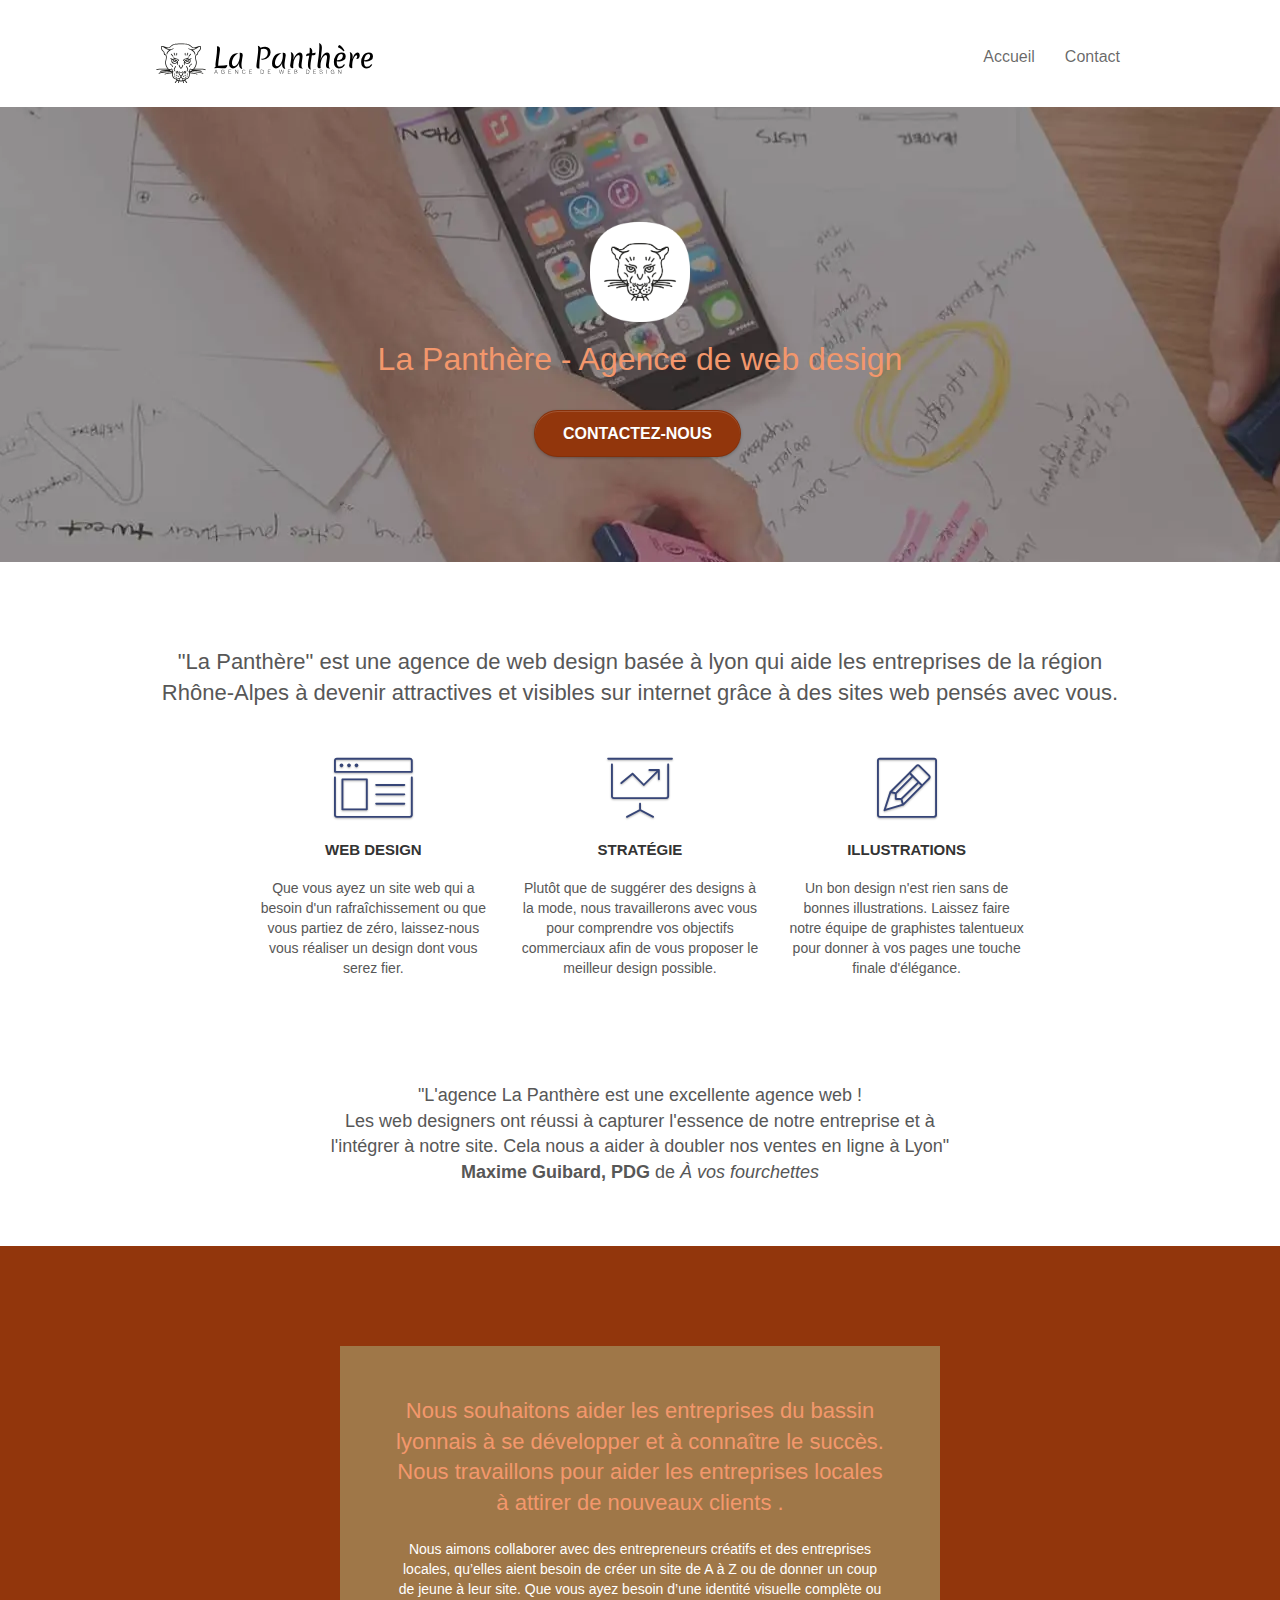
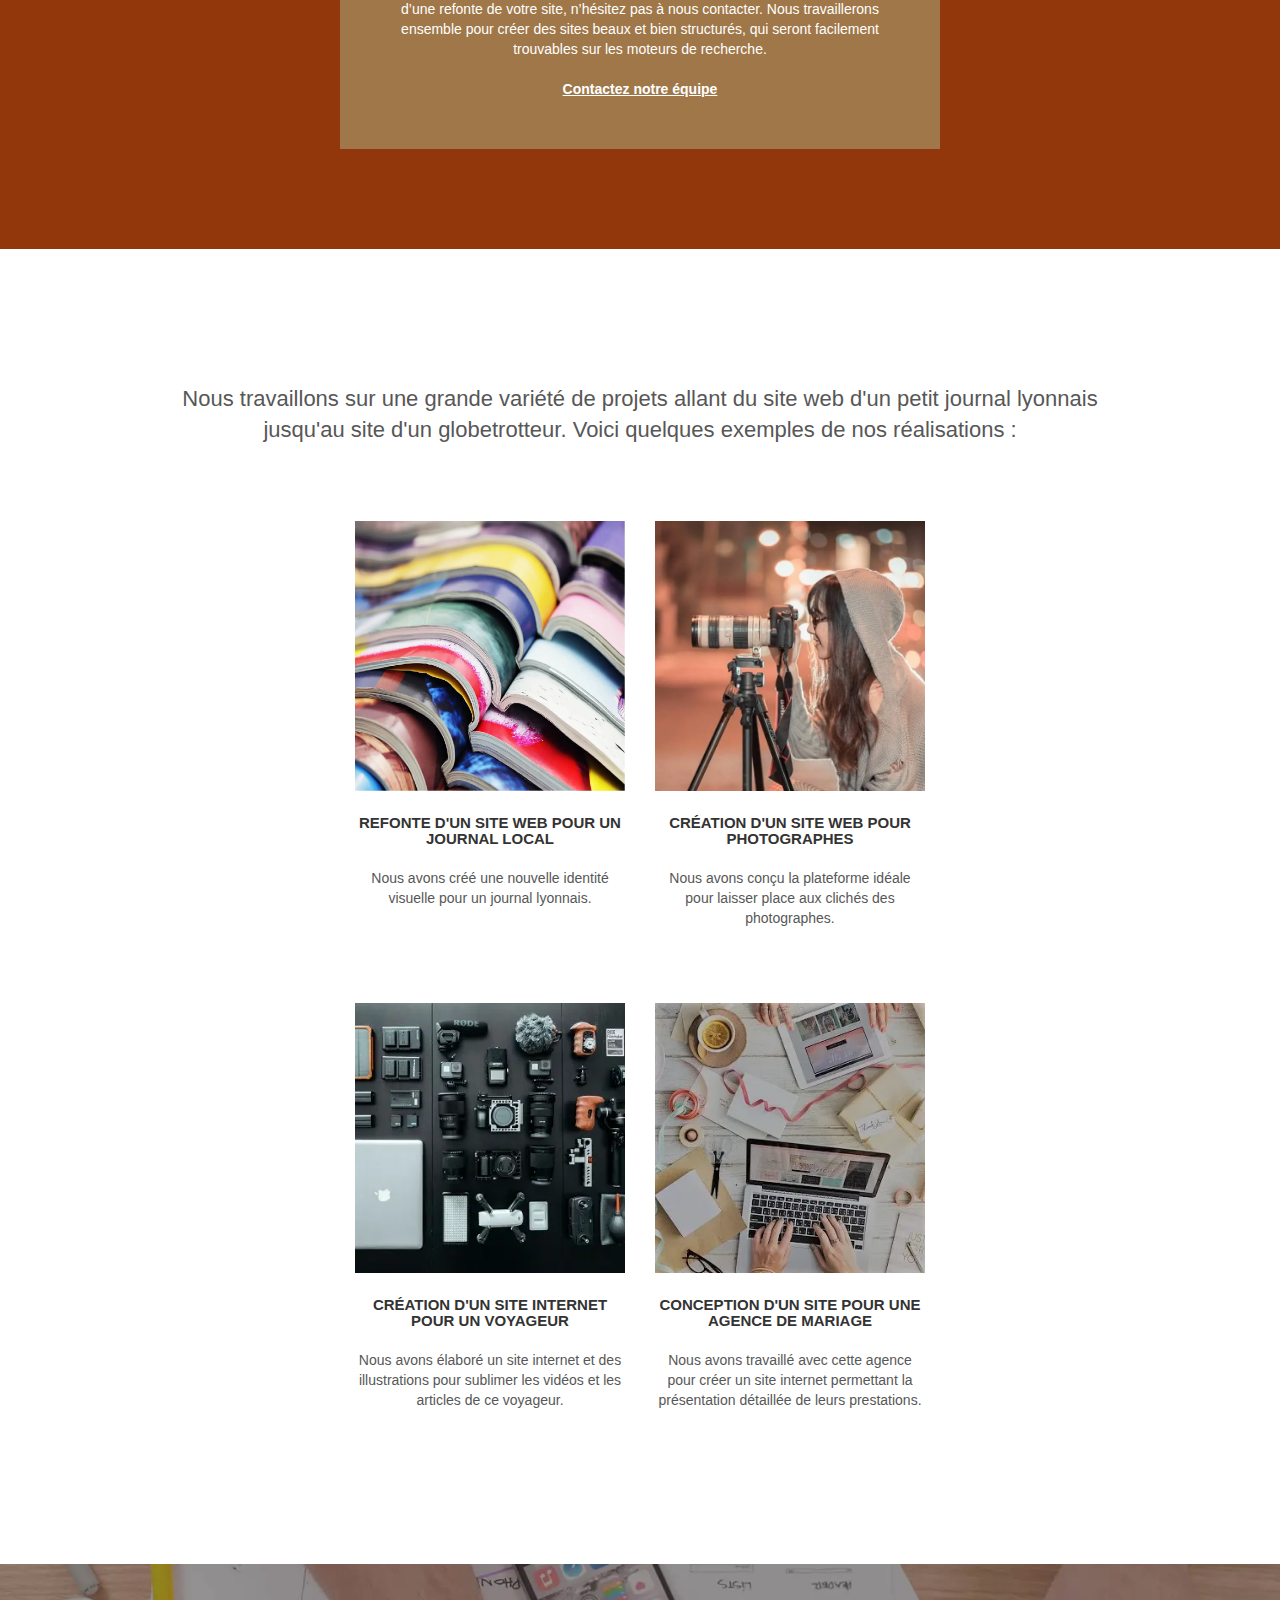
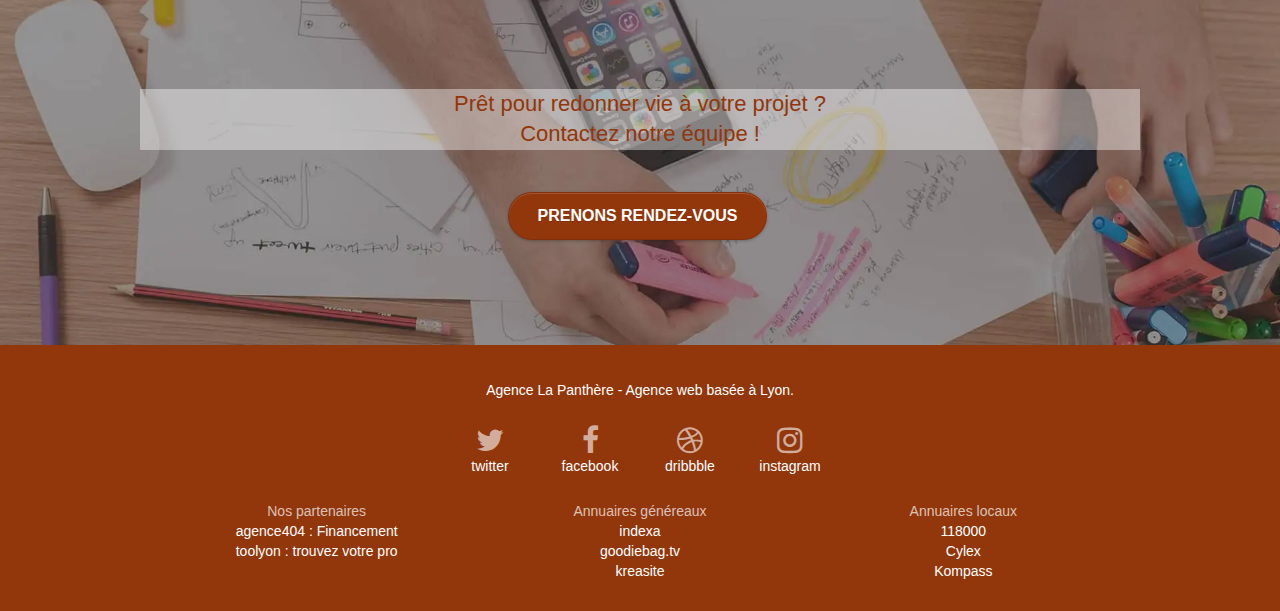
<file: index.html>
<!doctype html>
<html lang="FR">
<!--page language declaration-->

<head>
	<meta charset="utf-8">
	<meta name="keywords" content="SEO, google, agence, webdesign, lyon, lyonnais, site internet">
	<meta name="description"
		content="Agence de web design implantée à Lyon, notre objectif est d'aider les entreprises et entrepreneurs de la region Auvergne-Rhône-Alpes à se faire connaître grâce à des sites web de qualité">
	<meta name="viewport" content="width=device-width, initial-scale=1.0, viewport-fit=cover">
	<link rel="shortcut icon" type="image/png" href="favicon.jpg">

	<link rel="stylesheet" type="text/css" href="./css/bootstrap_minifier.css">
	<link rel="stylesheet" type="text/css" href="style_minifie.css">
	<link rel="stylesheet" type="text/css" href="./css/font-awesome_minifie.css">
	<link rel="stylesheet" type="text/css" href="./css/et-line_minifie.css">

	<title>La Panthère - Votre agence de Web Design à Lyon</title>

	<!-- Analytics -->

	<!-- Analytics END -->

</head>

<body>
	<!-- Principal conteneur -->
	<div class="page-container">

		<!-- bloc-0 -->
		<header class="bloc bgc-white l-bloc " id="bloc-0">
			<div class="container bloc-sm">

				<nav class="navbar row">
					<div class="navbar-header">
						<a class="navbar-brand" href="index.html"><img src="img/agence-la-panthere-monochrome.svg"
								alt="agence web design Lyon La Panthere" height="40"></a>
						<button id="nav-toggle" type="button" class="ui-navbar-toggle navbar-toggle"
							data-toggle="collapse" data-target=".navbar-1">
							<span class="sr-only">Toggle navigation</span><span class="icon-bar"></span>
							<span class="icon-bar"></span><span class="icon-bar"></span>
						</button>
					</div>
					<div class="collapse navbar-collapse navbar-1 special-dropdown-nav">
						<ul class="site-navigation nav navbar-nav">
							<li>
								<a href="index.html">Accueil</a>
							</li>
							<li>
							</li>
							<li>
								<a href="contact.html">Contact</a>
							</li>
						</ul>
					</div>
				</nav>
			</div>
		</header>
		<!-- bloc-0 END -->
		<main>
			<!-- bloc-1-presentation -->
			<article
				class="bloc bgc-dark-slate-blue bg-banniere d-bloc bg-t-edge bloc-bg-texture texture-paper b-parallax"
				id="bloc-1-hero">
				<div class="container bloc-lg">
					<div class="row tight-width-whitespace">
						<div class="col-sm-12">
							<img src="img/logo.png" class="center-block image-resize-mode" width="100"
								alt="Logo Agence web design La panthere">
							<h1 class="text-center hero-bloc-text tc-white ">
								La Panthère - Agence de web design
							</h1>
							<div class="text-center">
								<a href="contact.html" class="btn btn-lg btn-clean btn-rd cta-hero btn-atomic-tangerine"
									id="cta-hero">Contactez-nous</a>
							</div>
						</div>
					</div>
				</div>
			</article>
			<!-- bloc-1-presentation END -->

			<!-- bloc-2-services -->
			<article class="bloc bgc-white l-bloc" id="bloc-2-services">
				<div class="container bloc-md">
					<div class="row">
						<h2 class="col-sm-12 text-center">
							"La Panthère" est une agence de web design basée à lyon qui aide les entreprises de la
							région Rhône-Alpes à devenir attractives et visibles sur internet grâce à des sites web
							pensés avec vous.
						</h2>
					</div>
					<section class="row voffset-lg med-width-whitespace">
						<div class="col-sm-4">
							<div class="text-center">
								<span class="et-icon-browser sm-shadow icon-dark-slate-blue icons icon-lg"></span>
							</div>
							<h3 class="mg-md text-center">
								Web design
							</h3>
							<p class="text-center ">
								Que vous ayez un site web qui a besoin d'un rafraîchissement ou que vous partiez
								de zéro, laissez-nous vous réaliser un design dont vous serez fier.
							</p>
						</div>
						<div class="col-sm-4">
							<div class="text-center">
								<span class="et-icon-presentation sm-shadow icon-dark-slate-blue icons icon-lg"></span>
							</div>
							<h3 class="mg-md text-center">
								Stratégie
							</h3>
							<p class="text-center ">
								Plutôt que de suggérer des designs à la mode, nous travaillerons avec vous pour
								comprendre vos objectifs commerciaux afin de vous proposer le meilleur design
								possible.<br>
							</p>
						</div>
						<div class="col-sm-4">
							<div class="text-center">
								<span class="et-icon-edit sm-shadow icon-dark-slate-blue icons icon-lg"></span>
							</div>
							<h3 class="mg-md text-center">
								Illustrations
							</h3>
							<p class="text-center ">
								Un bon design n'est rien sans de bonnes illustrations. Laissez faire notre équipe de
								graphistes talentueux pour donner à vos pages une touche finale d'élégance.
							</p>
						</div>
					</section>
					<div class="row voffset-lg voffset">
						<div class="col-xs-12 col-md-8 col-md-offset-2 text-center">
							<p class="citation">"L'agence La Panthère est une excellente agence web !<br> Les web designers ont réussi à capturer l'essence de notre entreprise et à l'intégrer à notre site.
								Cela nous a aider à doubler nos ventes en ligne à Lyon"<br>
								<strong>Maxime Guibard, PDG </strong> de <em>À vos fourchettes</em>
							</p>
						</div>
					</div>
				</div>
			</article>
			<!-- bloc-2-services END -->

			<!-- bloc-3-what-i-do -->
			<div class="bloc tc-white bgc-atomic-tangerine bg-presentation d-bloc bloc-bg-texture texture-paper b-parallax"
				id="bloc-3-what-i-do">
				<div class="container bloc-lg">
					<div class="row tight-width-whitespace black-background">
						<section class="col-sm-12">
							<h2 class="mg-md text-center tc-white">
								Nous souhaitons aider les entreprises du bassin lyonnais à se développer et à connaître
								le succès. Nous travaillons pour aider les entreprises locales à attirer de nouveaux
								clients .<br>
							</h2>
							<p class="text-center white">
								Nous aimons collaborer avec des entrepreneurs créatifs et des entreprises locales,
								qu’elles aient besoin de créer un site de A à Z ou de donner un coup de jeune à leur
								site. Que vous ayez besoin d’une identité visuelle complète ou d’une refonte de votre
								site, n’hésitez pas à nous contacter. Nous travaillerons ensemble pour créer des sites
								beaux et bien structurés, qui seront facilement trouvables sur les moteurs de recherche.
								<br><br><a class="ltc-white bold-link" href="contact.html">Contactez notre
									équipe</a><br>
							</p>
						</section>
					</div>
				</div>
			</div>
			<!-- bloc-3-what-i-do END -->

			<!-- bloc-4-portfolio -->
			<article class="bloc bgc-white bg-lines-h2-bg bg-repeat l-bloc" id="bloc-4-portfolio">
				<div class="container bloc-lg">
					<div class="row">
						<h2 class="col-sm-12 text-center">
							Nous travaillons sur une grande variété de projets allant du site web d'un petit journal
							lyonnais jusqu'au site d'un globetrotteur. Voici quelques exemples de nos réalisations :
						</h2>
					</div>
					<div class="row tight-width-whitespace portfolio-row">
						<section class="col-sm-6">
							<a href="#" data-lightbox="img/1.jpg" data-gallery-id="gallery-1"
								data-caption="Refonte d'un site web pour un journal local" data-frame="snapshot-lb"><img
									src="img/1.webp" alt="refonte site web journal local Lyonnais"
									class="img-responsive portfolio-thumb"></a>
							<h3 class="mg-md text-center">
								Refonte d'un site web pour un journal local
							</h3>
							<p class="text-center">
								Nous avons créé une nouvelle identité visuelle pour un journal lyonnais.
							</p>
						</section>
						<section class="col-sm-6">
							<a href="#" data-lightbox="img/2.jpg" data-gallery-id="gallery-1"
								data-caption="Création d'un site web pour photographes" data-frame="snapshot-lb"><img
									src="img/2.webp" class="img-responsive portfolio-thumb"
									alt="Création d'un site web pour photographes"></a>
							<h3 class="mg-md text-center">
								Création d'un site web pour photographes
							</h3>
							<p class="text-center">
								Nous avons conçu la plateforme idéale pour laisser place aux clichés des photographes.
							</p>
						</section>
					</div>
					<div class="row tight-width-whitespace portfolio-row">
						<section class="col-sm-6">
							<a href="#" data-lightbox="img/3.bmp" data-gallery-id="gallery-1"
								data-caption="Création d'un site internet pour un voyageur"
								data-frame="snapshot-lb"><img src="img/3.webp" class="img-responsive portfolio-thumb"
									alt="Création d'un site internet et illustrations pour un voyageur"></a>
							<h3 class="mg-md text-center">
								Création d'un site internet pour un voyageur
							</h3>
							<p class="text-center">
								Nous avons élaboré un site internet et des illustrations pour sublimer les vidéos et les
								articles de ce voyageur.
							</p>
						</section>
						<section class="col-sm-6">
							<a href="#" data-lightbox="img/4.bmp" data-gallery-id="gallery-1"
								data-caption="Conception d'un site pour une agence de mariage"
								data-frame="snapshot-lb"><img src="img/4.webp" class="img-responsive portfolio-thumb"
									alt="Création d'un site web pour agence de mariage"></a>
							<h3 class="mg-md text-center">
								Conception d'un site pour une agence de mariage
							</h3>
							<p class="text-center">
								Nous avons travaillé avec cette agence pour créer un site internet permettant la
								présentation détaillée de leurs prestations.
							</p>
						</section>
					</div>
				</div>
			</article>
			<!-- bloc-4-portfolio END -->

			<!-- bloc-5-cta -->
			<article class="bloc bgc-dark-slate-blue bg-banniere d-bloc bloc-bg-texture texture-paper" id="bloc-5-cta">
				<div class="container bloc-lg">
					<div class="row">
						<h2 class="mg-md text-center tc-white contact_project">
							Prêt pour redonner vie à votre projet ?<br>Contactez notre équipe !
						</h2>
						<div class="col-sm-12 text-center">
							<a href="contact.html"
								class="btn btn-atomic-tangerine btn-clean btn-rd btn-lg cta-hero">Prenons
								rendez-vous</a>
						</div>
					</div>
				</div>
			</article>
			<!-- bloc-5-cta END -->
			<a class="bloc-button btn btn-d scrollToTop" onclick="scrollToTarget('1')"><span
				class="fa fa-chevron-up"></span></a>
		</main>
		<!-- Footer - bloc-8 -->
		<footer class="bloc bgc-atomic-tangerine d-bloc" id="bloc-8">
			<div class="container bloc-sm">
				<div class="row">
					<div class="col-sm-12">
						<p class="text-center white">
							Agence La Panthère - Agence web basée à Lyon.<br>
						</p>
						<div class="row row-no-gutters social">
							<div class="col-sm-3">
								<div class="text-center">
									<a class="social" href="https://twitter.com/home"><span
											class="fa fa-twitter icon-md"></span>
										<p class="social_network white">twitter</p>
									</a>

								</div>
							</div>
							<div class="col-sm-3">
								<div class="text-center">
									<a class="social" href="https://www.facebook.com/"><span
											class="fa fa-facebook icon-md"></span>
										<p class="social_network white">facebook</p>
									</a>

								</div>
							</div>
							<div class="col-sm-3">
								<div class="text-center">
									<a class="social" href="https://dribbble.com/"><span
											class="fa fa-dribbble icon-md"></span>
										<p class="social_network white">dribbble</p>
									</a>

								</div>
							</div>
							<div class="col-sm-3">
								<div class="text-center">
									<a class="social" href="https://www.instagram.com/?hl=fr"><span
											class="fa fa-instagram icon-md"></span>
										<p class="social_network white">instagram</p>
									</a>

								</div>
							</div>
						</div>
						<div class="row text-center">
							<div class="col-sm-4">
								Nos partenaires
								<ul>
									<li><a
											href="https://www.agence404.com/projet-web/financement/#:~:text=Pour%20financer%20la%20cr%C3%A9ation%20d,avec%20abonnement%20mensuel%20ou%20annuel">agence404
											: Financement</a></li>
									<li><a href="https://www.toolyon.com/professionnels/">toolyon : trouvez votre
											pro</a></li>
								</ul>
							</div>
							<div class="col-sm-4">
								Annuaires généreaux
								<ul>
									<li><a href="https://indexa.fr/">indexa</a></li>
									<li><a href="http://goodiebag.tv/">goodiebag.tv</a></li>
									<li><a href="http://kreasite.fr/">kreasite</a></li>
								</ul>
							</div>
							<div class="col-sm-4">
								Annuaires locaux
								<ul>
									<li><a href="https://www.118000.fr/r_rhone-alpes/v_lyon_69">118000</a></li>
									<li><a href="https://www.cylex-locale.fr/">Cylex</a></li>
									<li><a href="https://fr.kompass.com/r/rhone-alpes/fr_82/">Kompass</a></li>

								</ul>
							</div>
						</div>
					</div>
				</div>
			</div>
		</footer>
		<!-- Footer - bloc-8 END -->

	</div>
	<!-- Principal conteneur END -->

	<script src="./js/jquery-2.1.0_minifier.js" defer></script>
	<script src="./js/bootstrap_minifier.js" defer></script>
	<script src="./js/blocs_minifier.js" defer></script>
	<script src="./js/jquery.touchSwipe_minifier.js" defer></script>
	<script src="./js/gmaps_minifier.js" defer></script>
</body>

</html>
</file>
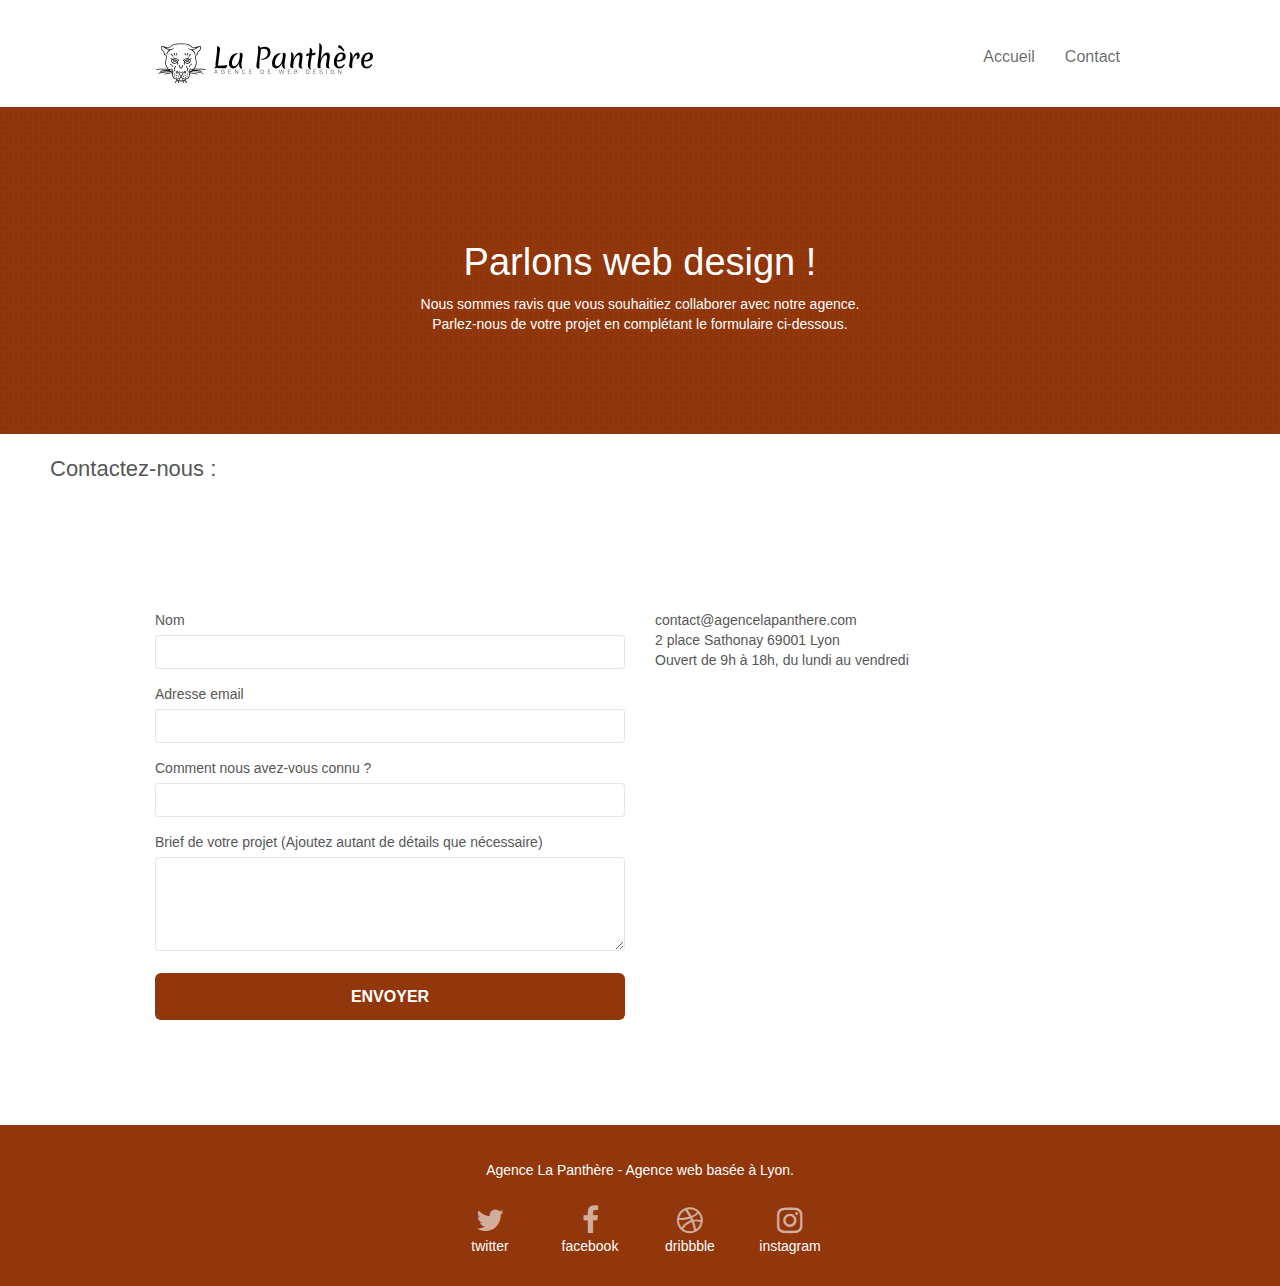
<file: contact.html>
<!doctype html>
<html lang="FR">

<head>
	<meta charset="utf-8">
	<meta name="keywords" content="SEO, google, agence, webdesign, lyon, lyonnais, site internet">
	<meta name="description"
		content="Contactez-nous afin d'obtenir votre projet Web personnalisé. Nous discuterons de vos attentes et de vos besoins ensemble pour vous fournir un contenu adapté et de qualité">
	<meta name="viewport" content="width=device-width, initial-scale=1.0, viewport-fit=cover">
	<link rel="shortcut icon" type="image/png" href="favicon.jpg">

	<link rel="stylesheet" type="text/css" href="./css/bootstrap_minifier.css">
	<link rel="stylesheet" type="text/css" href="style_minifie.css">
	<link rel="stylesheet" type="text/css" href="./css/font-awesome_minifie.css">
	<link rel="stylesheet" type="text/css" href="./css/et-line_minifie.css">

	<title>Contactez-nous</title>

	<!-- Analytics -->

	<!-- Analytics END -->

</head>

<body>
	<!-- Principal conteneur -->
	<div class="page-container">

		<!-- bloc-0 -->
		<header class="bloc bgc-white l-bloc " id="bloc-0">
			<div class="container bloc-sm">
				<nav class="navbar row">
					<div class="navbar-header">
						<a class="navbar-brand" href="index.html"><img src="img/agence-la-panthere-monochrome.svg"
								alt="atlanta web design logo" height="40"></a>
						<button id="nav-toggle" type="button" class="ui-navbar-toggle navbar-toggle"
							data-toggle="collapse" data-target=".navbar-1">
							<span class="sr-only">Toggle navigation</span><span class="icon-bar"></span><span
								class="icon-bar"></span><span class="icon-bar"></span>
						</button>
					</div>
					<div class="collapse navbar-collapse navbar-1 special-dropdown-nav">
						<ul class="site-navigation nav navbar-nav">
							<li>
								<a href="index.html">Accueil</a>
							</li>
							<li>
							</li>
							<li>
								<a href="contact.html">Contact</a>
							</li>
						</ul>
					</div>
				</nav>
			</div>
		</header>
		<!-- bloc-0 END -->
		<main>

			<!-- bloc-6 -->
			<section class="bloc bg-dots-bg bg-repeat bgc-atomic-tangerine d-bloc bloc-bg-texture texture-paper"
				id="bloc-6">
				<div class="container bloc-lg">
					<div class="row">
						<div class="col-sm-12">
							<h1 class="text-center hero-bloc-text white">
								Parlons web design !
							</h1>
							<p class="text-center mg-lg white tight-width-whitespace">
								Nous sommes ravis que vous souhaitiez collaborer avec notre agence.<br>
								Parlez-nous de votre projet en complétant le formulaire ci-dessous.
							</p>
						</div>
					</div>
				</div>
			</section>
			<!-- bloc-6 END -->

			<!-- bloc-7 -->
			<section class="bloc bgc-white l-bloc" id="bloc-7">
				<h2>Contactez-nous :</h2>
				<div class="container bloc-lg">
					<div class="row">
						<div class="col-sm-6">
							<form id="form_1" novalidate data-success-msg="Your message has been sent."
								data-fail-msg="Sorry it seems that our mail server is not responding, Sorry for the inconvenience!">
								<div class="form-group">
									<label for="name">
										Nom
									</label>
									<input id="name" class="form-control" required>
								</div>
								<div class="form-group">
									<label for="email">
										Adresse email
									</label>
									<input id="email" class="form-control" type="email" required>
								</div>
								<div class="form-group">
									<label for="know_us">
										Comment nous avez-vous connu ?
									</label>
									<input class="form-control" type="email" required id="know_us">
								</div>
								<div class="form-group">
									<label for="message">
										Brief de votre projet (Ajoutez autant de détails que nécessaire)<br>
									</label><textarea id="message" class="form-control" rows="4" cols="50"
										required></textarea>
								</div>
								<button class="bloc-button btn btn-lg btn-block cta-hero btn-atomic-tangerine"
									type="submit">
									Envoyer
								</button>
							</form>
						</div>
						<div class="col-sm-6">
							<p>
								contact@agencelapanthere.com<br>2 place Sathonay 69001 Lyon<br>Ouvert de 9h à 18h, du
								lundi au vendredi<br>
							</p>
						</div>
					</div>
				</div>
			</section>
			<!-- bloc-7 END -->
			<!-- ScrollToTop Button -->
			<a class="bloc-button btn btn-d scrollToTop" onclick="scrollToTarget('1')"><span
					class="fa fa-chevron-up"></span></a>
			<!-- ScrollToTop Button END-->
		</main>
		<!-- Footer - bloc-8 -->
		<footer class="bloc bgc-atomic-tangerine d-bloc" id="bloc-8">
			<div class="container bloc-sm">
				<div class="row">
					<div class="col-sm-12">
						<p class="text-center white">
							Agence La Panthère - Agence web basée à Lyon.<br>
						</p>
						<div class="row row-no-gutters social">
							<div class="col-sm-3">
								<div class="text-center">
									<a class="social" href="https://twitter.com/home"><span
											class="fa fa-twitter icon-md"></span>
										<p class="social_network white">twitter</p>
									</a>

								</div>
							</div>
							<div class="col-sm-3">
								<div class="text-center">
									<a class="social" href="https://www.facebook.com/"><span
											class="fa fa-facebook icon-md"></span>
										<p class="social_network white">facebook</p>
									</a>

								</div>
							</div>
							<div class="col-sm-3">
								<div class="text-center">
									<a class="social" href="https://dribbble.com/"><span
											class="fa fa-dribbble icon-md"></span>
										<p class="social_network white">dribbble</p>
									</a>

								</div>
							</div>
							<div class="col-sm-3">
								<div class="text-center">
									<a class="social" href="https://www.instagram.com/?hl=fr"><span
											class="fa fa-instagram icon-md"></span>
										<p class="social_network white">instagram</p>
									</a>

								</div>
							</div>
						</div>
					</div>
				</div>
			</div>
		</footer>
		<!-- Footer - bloc-8 END -->

	</div>
	<!-- Principal conteneur END -->

	<script src="./js/jquery-2.1.0_minifier.js" defer></script>
	<script src="./js/bootstrap_minifier.js" defer></script>
	<script src="./js/blocs_minifier.js" defer></script>
	<script src="./js/jqBootstrapValidation_minifier.js" defer></script>
	<script src="./js/formHandler_minifier.js" defer></script>
</body>

</html>
</file>
<file: style_minifie.css>
body{margin:0;padding:0;background:#FFF;overflow-x:hidden;-webkit-font-smoothing:antialiased;-moz-osx-font-smoothing:grayscale}a,button{transition:all .3s ease-in-out;}a:hover{text-decoration:none;cursor:pointer}#page-loading-blocs-notifaction{position:fixed;top:0;bottom:0;width:100%;z-index:100000;background:#FFF url(img/pageload-spinner.gif) no-repeat center center}.bloc{width:100%;clear:both;background:50% 50% no-repeat;padding:0 50px;-webkit-background-size:cover;-moz-background-size:cover;-o-background-size:cover;background-size:cover;position:relative}.bloc .container{padding-left:0;padding-right:0}.bloc-lg{padding:100px 50px}.bloc-md{padding:50px}.bloc-sm{padding:20px 50px}.bg-center,.bg-l-edge,.bg-r-edge,.bg-t-edge,.bg-b-edge,.bg-tl-edge,.bg-bl-edge,.bg-tr-edge,.bg-br-edge,.bg-repeat{-webkit-background-size:auto!important;-moz-background-size:auto!important;-o-background-size:auto!important;background-size:auto!important}.bg-repeat{background:repeat}.bg-t-edge{background:top no-repeat}.bloc-bg-texture::before{content:"";background-size:2px 2px;position:absolute;top:0;bottom:0;left:0;right:0}.texture-paper::before{background-size:280px 280px}.b-parallax{background-attachment:fixed}.d-bloc{color:rgba(255,255,255,.7)}.d-bloc button:hover{color:rgba(255,255,255,.9)}.d-bloc .icon-round,.d-bloc .icon-square,.d-bloc .icon-rounded,.d-bloc .icon-semi-rounded-a,.d-bloc .icon-semi-rounded-b{border-color:rgba(255,255,255,.9)}.d-bloc .divider-h span{border-color:rgba(255,255,255,.2)}.d-bloc .a-btn,.d-bloc .navbar a,.d-bloc .navbar-brand,.d-bloc a .icon-sm,.d-bloc a .icon-md,.d-bloc a .icon-lg,.d-bloc a .icon-xl,.d-bloc h1 a,.d-bloc h2 a,.d-bloc h3 a,.d-bloc h4 a,.d-bloc h5 a,.d-bloc h6 a,.d-bloc p a{color:rgba(255,255,255,.6)}.d-bloc .a-btn:hover,.d-bloc .navbar a:hover,.d-bloc .navbar-brand:hover,.d-bloc a:hover .icon-sm,.d-bloc a:hover .icon-md,.d-bloc a:hover .icon-lg,.d-bloc a:hover .icon-xl,.d-bloc h1 a:hover,.d-bloc h2 a:hover,.d-bloc h3 a:hover,.d-bloc h4 a:hover,.d-bloc h5 a:hover,.d-bloc h6 a:hover,.d-bloc p a:hover{color:rgba(255,255,255,1)}.d-bloc .navbar-toggle .icon-bar{background:rgba(255,255,255,1)}.d-bloc .btn-wire,.d-bloc .btn-wire:hover{color:rgba(255,255,255,1);border-color:rgba(255,255,255,1)}.d-bloc .panel{color:rgba(0,0,0,.5)}.d-bloc .panel button:hover{color:rgba(0,0,0,.7)}.d-bloc .panel icon{border-color:rgba(0,0,0,.7)}.d-bloc .panel .divider-h span{border-color:rgba(0,0,0,.1)}.d-bloc .panel .a-btn{color:rgba(0,0,0,.6)}.d-bloc .panel .a-btn:hover{color:rgba(0,0,0,1)}.d-bloc .panel .btn-wire,.d-bloc .panel .btn-wire:hover{color:rgba(0,0,0,.7);border-color:rgba(0,0,0,.3)}.d-bloc .panel,.l-bloc{color:rgba(0,0,0,.5)}.d-bloc .panel button:hover,.l-bloc button:hover{color:rgba(0,0,0,.7)}.l-bloc .icon-round,.l-bloc .icon-square,.l-bloc .icon-rounded,.l-bloc .icon-semi-rounded-a,.l-bloc .icon-semi-rounded-b{border-color:rgba(0,0,0,.7)}.d-bloc .panel .divider-h span,.l-bloc .divider-h span{border-color:rgba(0,0,0,.1)}.d-bloc .panel .a-btn,.l-bloc .a-btn,.l-bloc .navbar a,.l-bloc .navbar-brand,.l-bloc a .icon-sm,.l-bloc a .icon-md,.l-bloc a .icon-lg,.l-bloc a .icon-xl,.l-bloc h1 a,.l-bloc h2 a,.l-bloc h3 a,.l-bloc h4 a,.l-bloc h5 a,.l-bloc h6 a,.l-bloc p a{color:rgba(0,0,0,.6)}.d-bloc .panel .a-btn:hover,.l-bloc .a-btn:hover,.l-bloc .navbar a:hover,.l-bloc .navbar-brand:hover,.l-bloc a:hover .icon-sm,.l-bloc a:hover .icon-md,.l-bloc a:hover .icon-lg,.l-bloc a:hover .icon-xl,.l-bloc h1 a:hover,.l-bloc h2 a:hover,.l-bloc h3 a:hover,.l-bloc h4 a:hover,.l-bloc h5 a:hover,.l-bloc h6 a:hover,.l-bloc p a:hover{color:rgba(0,0,0,1)}.l-bloc .navbar-toggle .icon-bar{color:rgba(0,0,0,.6)}.d-bloc .panel .btn-wire,.d-bloc .panel .btn-wire:hover,.l-bloc .btn-wire,.l-bloc .btn-wire:hover{color:rgba(0,0,0,.7);border-color:rgba(0,0,0,.3)}.voffset{margin-top:30px}.voffset-lg{margin-top:80px}.row-no-gutters{margin-right:0;margin-left:0}.row.row-no-gutters>[class^="col-"],.row.row-no-gutters>[class*=" col-"]{padding-right:0;padding-left:0}#bloc-1-hero h1{font-size:32px}.navbar{margin-bottom:0;z-index:1}.navbar-brand{height:auto;padding:3px 15px;font-size:25px;font-weight:400;font-weight:600;line-height:44px}.navbar-brand img{max-height:200px;margin:0 5px 0 0;display:inline}.navbar-brand img[src$=svg]{min-width:100px}.nav-center .navbar-brand img{margin:0}.navbar .nav{padding-top:2px;margin-right:-16px;float:right;z-index:1}.nav>li{float:left;margin-top:4px;font-size:16px}.navbar-nav .open .dropdown-menu>li>a{text-align:inherit}.nav>li a:hover,.nav>li a:focus{background:transparent}.navbar-toggle{margin:10px 10px 0 0;border:0}.navbar-toggle:hover{background:transparent!important}.navbar-toggle .icon-bar{background-color:rgba(0,0,0,.5);width:26px}.nav-invert .navbar .nav{float:left}.nav-invert .navbar-header,.nav-invert .navbar-brand{float:right;position:relative;z-index:2}@media (min-width:768px){.site-navigation{position:absolute;top:50%;right:20px;transform:translate(0,-50%);-webkit-transform:translateY(-50%)}.nav>li .dropdown-menu a,.nav>li .dropdown-menu a:hover{color:#484848}.nav-invert .site-navigation{left:0;right:0}.nav-center{text-align:center}.nav-center .navbar-header{width:100%}.nav-center .navbar-header,.nav-center .navbar-brand,.nav-center .nav>li{float:none;display:inline-block}.nav-center .site-navigation{position:relative;width:100%;right:0;margin-right:0;margin-top:20px}.nav-center.mini-nav .navbar-toggle{float:none;margin:10px auto 0}}.nav>li>.dropdown a{background:none!important;display:block;padding:14px 15px}nav .caret{margin:0 5px}.dropdown-menu .dropdown-menu{top:-8px;left:100%}.dropdown-menu .dropmenu-flow-right{top:100%;left:0;margin-left:-1px;border-top-left-radius:0;border-top-right-radius:0}.dropdown-menu .dropdown span{border:4px solid #000;border-top-color:transparent;border-right-color:transparent;border-bottom-color:transparent;margin:6px -5px 0 0!important;float:right}.mg-md{margin-top:10px;margin-bottom:20px}.mg-lg{margin-top:10px;margin-bottom:40px}.btn{margin:0 5px 5px 0}.btn.pull-right{margin:0 0 5px 5px}.btn-d,.btn-d:hover,.btn-d:focus{color:#FFF;background:rgba(0,0,0,.3)}button{outline:none!important}.btn-rd{border-radius:40px}.btn-clean{border:1px solid rgba(0,0,0,.08);border-bottom-color:rgba(0,0,0,.1);text-shadow:0 1px 0 rgba(0,0,1,.1);box-shadow:0 1px 3px rgba(0,0,1,.25),inset 0 1px 0 0 rgba(255,255,255,.15)}.icon-md{font-size:30px!important}.icon-lg{font-size:60px!important}.sm-shadow{text-shadow:0 1px 2px rgba(0,0,0,.3)}.panel-sq,.panel-sq .panel-heading,.panel-sq .panel-footer{border-radius:0}.panel-rd{border-radius:30px}.panel-rd .panel-heading{border-radius:29px 29px 0 0}.panel-rd .panel-footer{border-radius:0 0 29px 29px}.form-control{border-color:rgba(0,0,0,.1);box-shadow:none}.scrollToTop{width:40px;height:40px;position:fixed;bottom:20px;right:20px;opacity:0;z-index:500;transition:all .3s ease-in-out}.scrollToTop span{margin-top:6px}.showScrollTop{font-size:14px;opacity:1}a[data-lightbox]{position:relative;display:block;text-align:center}a[data-lightbox]:hover::before{content:"+";font-family:"HelveticaNeue-Light","Helvetica Neue Light","Helvetica Neue",Helvetica,Arial;font-size:32px;width:50px;height:50px;margin-left:-25px;border-radius:50%;background:rgba(0,0,0,.6);color:#FFF;font-weight:100;z-index:1;position:absolute;top:50%;transform:translateY(-50%);-webkit-transform:translateY(-50%)}a[data-lightbox]:hover img{opacity:.6;-webkit-animation-fill-mode:none;animation-fill-mode:none}#lightbox-modal{display:flex;align-items:center}#lightbox-modal .modal-dialog{width:90%;max-width:900px;margin:0 auto 0}#lightbox-modal .modal-dialog img{max-height:90vh;margin:0 auto}.lightbox-caption{padding:20px;color:#FFF;background:rgba(0,0,0,.5);position:absolute;left:15px;right:15px;bottom:5px}.close-lightbox{color:#FFF;font-size:30px;position:absolute;top:20px;right:20px;z-index:20;background:rgba(0,0,0,.5);border:none;line-height:30px;padding:0 9px 5px;opacity:.3}.close-lightbox:hover,.next-lightbox:hover,.prev-lightbox:hover{opacity:1;color:#FFF}.next-lightbox,.prev-lightbox{font-size:20px;color:rgba(255,255,255,.9);background:rgba(0,0,0,.5);transition:all .2s ease-in-out;position:absolute;top:45%;z-index:1;opacity:.4}.next-lightbox{padding:6px 8px 1px 13px;right:25px}.prev-lightbox{padding:6px 13px 1px 10px;left:25px}.snapshot-lb .modal-body{padding-bottom:45px}.snapshot-lb .lightbox-caption{padding:0;color:rgba(0,0,0,.5);background:none}h1,h2,h3,h4,h5,h6,p,label,.btn{font-family:"helvetica";font-weight:400;color:#575757!important}a{color:#FFF}.container{max-width:1000px}.hero-bloc-text{font-size:38px}.hero-bloc-text-sub{font-size:36px}.statement-bloc-text{line-height:26px;font-style:italic;font-size:20px;text-align:center;font-weight:lighter;max-width:520px;margin:auto auto auto auto}p{font-size:14px}.tight-width-whitespace{max-width:600px;margin:auto auto auto auto}.h1{font-size:20px;font-family:"Open Sans"}.cta-hero{margin-top:22px;color:#FFFFFF!important;text-transform:uppercase;padding:12px 28px 12px 28px;font-size:16px;font-weight:700}.social{max-width:400px;margin:auto auto auto auto}h2{font-size:22px;line-height:1.4em}h3{font-size:15px;text-transform:uppercase;font-weight:700;color:#333333!important}.med-width-whitespace{max-width:800px;margin:auto auto auto auto;box-shadow:0 0 0 #000}h1{color:#333333!important}h4{color:#333333!important}.icons{margin-bottom:14px;margin-top:24px}.white{color:#FFFFFF!important}.portfolio-thumb{margin-bottom:24px}.portfolio-row{margin-bottom:44px;margin-top:50px}.avatar{box-shadow:0 4px 9px rgba(0,0,0,.3)}.black-background{background-color:rgba(165,147,99,.7);padding:40px 40px 40px 40px}.bold-link{font-weight:900;text-decoration:underline!important}.bgc-white{background-color:#FFF}.bgc-dark-slate-blue{background-color:#364577}.bgc-atomic-tangerine{background-color:#92360C}.tc-white{color:#F3976C!important}.contact_project {color:#92360C!important;background-color: rgba(255,255,255,0.4);}.btn-atomic-tangerine{background:#92360C;color:#FFFFFF!important}.btn-atomic-tangerine:hover{background:#c27956!important;color:#FFFFFF!important}.ltc-white{color:#FFFFFF!important}.ltc-white:hover{color:#cccccc!important}.ltc-atomic-tangerine{color:#F3976C!important}.ltc-atomic-tangerine:hover{color:#c27956!important}.icon-dark-slate-blue{color:#364577!important;border-color:#364577!important}.bg-dots-bg{background-image:url(img/dots-bg.png)}.bg-banniere{background-image:url(img/agence-la-panthere.webp)}.bg-presentation{background-image:url(img/image-de-presentation.webp)}@media (max-width:1024px){.bloc{padding-left:20px;padding-right:20px}.bloc.full-width-bloc,.bloc-tile-2.full-width-bloc .container,.bloc-tile-3.full-width-bloc .container,.bloc-tile-4.full-width-bloc .container{padding-left:0;padding-right:0}}@media (max-width:992px) and (min-width:768px){.navbar .nav{max-width:80%}.nav-center.navbar .nav{max-width:100%}}@media only screen and (min-width:768px) and (max-width:1024px) and (orientation:landscape){.b-parallax{background-attachment:scroll}}@media only screen and (min-width:1024px) and (max-width:1366px) and (-webkit-min-device-pixel-ratio:1.5){.b-parallax{background-attachment:scroll}}@media (max-width:991px){.container{width:100%}.b-parallax{background-attachment:scroll}.page-container,#hero-bloc{overflow-x:hidden;position:relative}.bloc-group,.bloc-group .bloc{display:block;width:100%}.bloc-fill-screen .fill-bloc-top-edge,.bloc-fill-screen .fill-bloc-bottom-edge{padding:0 20px;}}@media (max-width:767px){.page-container{overflow-x:hidden;position:relative}h1,h2,h3,h4,h5,h6,p,#disqus_thread{padding-left:10px!important;padding-right:10px!important}.b-parallax{background-attachment:scroll}.navbar .nav{padding-top:0;border-top:1px solid rgba(0,0,0,.2);float:none!important}.navbar.row{margin-left:0;margin-right:0}.site-navigation{position:inherit;transform:none;-webkit-transform:none;-ms-transform:none}.nav>li{margin-top:0;border-bottom:1px solid rgba(0,0,0,.1);background:rgba(0,0,0,.05);text-align:left;padding-left:15px;width:100%}.nav>li:hover{background:rgba(0,0,0,.08)}.dropdown .dropdown a .caret{float:none;margin:5px 0 0 10px!important;border:4px solid #000;border-bottom-color:transparent;border-right-color:transparent;border-left-color:transparent}#hero-bloc .navbar .nav{background:rgba(0,0,0,.8)}#hero-bloc .navbar .nav a{color:rgba(255,255,255,.6)}.hero{padding:50px 0}.hero-nav{left:-1px;right:-1px}.navbar-collapse{padding:0;overflow-x:hidden;-webkit-box-shadow:none;box-shadow:none}.navbar-brand img{max-height:40px;width:auto}.nav-invert .navbar-header{float:none;width:100%}.nav-invert .navbar-toggle{float:left;margin-left:10px}.bloc{padding-left:0;padding-right:0}.bloc-xxl,.bloc-xl,.bloc-lg{padding:40px 0}.bloc-sm,.bloc-md{padding-left:0;padding-right:0}.bloc-tile-2 .container,.bloc-tile-3 .container,.bloc-tile-4 .container,.bloc-fill-screen .fill-bloc-top-edge,.bloc-fill-screen .fill-bloc-bottom-edge{padding-left:0;padding-right:0}.a-block{padding:0 10px}.btn-dwn{display:none}.voffset{margin-top:5px}.voffset-md{margin-top:20px}.voffset-lg{margin-top:30px}form{padding:5px}.close-lightbox{display:inline-block}.blocsapp-device-iphone5{background-size:216px 425px;padding-top:60px;width:216px;height:425px}.blocsapp-device-iphone5 img{width:180px;height:320px}}@media (max-width:400px){.bloc{padding-left:0;padding-right:0}}@media (max-width:767px){.bloc-mob-center-text{text-align:center}}#lightbox-modal .modal-dialog img {width: 100%;max-height: 90vh;max-width: 100%;margin: 0 auto;}div#lightbox-modal {max-width: 600px;margin: auto;}#lightbox-modal .modal-body{padding-bottom: 0;}#lightbox-modal .lightbox-caption{position:initial;padding-top:10px;}.citation{font-size:18px;}
</file>
<file: css/et-line_minifie.css>
@font-face{font-family:et-line;src:url(../fonts/et-line.eot);src:url(../fonts/et-line.eot?#iefix) format('embedded-opentype'),url(../fonts/et-line.woff) format('woff'),url(../fonts/et-line.ttf) format('truetype'),url(../fonts/et-line.svg#et-line) format('svg');font-weight:400;font-style:normal}.et-icon-adjustments,.et-icon-alarmclock,.et-icon-anchor,.et-icon-aperture,.et-icon-attachment,.et-icon-bargraph,.et-icon-basket,.et-icon-beaker,.et-icon-bike,.et-icon-book-open,.et-icon-briefcase,.et-icon-browser,.et-icon-calendar,.et-icon-camera,.et-icon-caution,.et-icon-chat,.et-icon-circle-compass,.et-icon-clipboard,.et-icon-clock,.et-icon-cloud,.et-icon-compass,.et-icon-desktop,.et-icon-dial,.et-icon-document,.et-icon-documents,.et-icon-download,.et-icon-dribbble,.et-icon-edit,.et-icon-envelope,.et-icon-expand,.et-icon-facebook,.et-icon-flag,.et-icon-focus,.et-icon-gears,.et-icon-genius,.et-icon-gift,.et-icon-global,.et-icon-globe,.et-icon-googleplus,.et-icon-grid,.et-icon-happy,.et-icon-hazardous,.et-icon-heart,.et-icon-hotairballoon,.et-icon-hourglass,.et-icon-key,.et-icon-laptop,.et-icon-layers,.et-icon-lifesaver,.et-icon-lightbulb,.et-icon-linegraph,.et-icon-linkedin,.et-icon-lock,.et-icon-magnifying-glass,.et-icon-map,.et-icon-map-pin,.et-icon-megaphone,.et-icon-mic,.et-icon-mobile,.et-icon-newspaper,.et-icon-notebook,.et-icon-paintbrush,.et-icon-paperclip,.et-icon-pencil,.et-icon-phone,.et-icon-picture,.et-icon-pictures,.et-icon-piechart,.et-icon-presentation,.et-icon-pricetags,.et-icon-printer,.et-icon-profile-female,.et-icon-profile-male,.et-icon-puzzle,.et-icon-quote,.et-icon-recycle,.et-icon-refresh,.et-icon-ribbon,.et-icon-rss,.et-icon-sad,.et-icon-scissors,.et-icon-scope,.et-icon-search,.et-icon-shield,.et-icon-speedometer,.et-icon-strategy,.et-icon-streetsign,.et-icon-tablet,.et-icon-target,.et-icon-telescope,.et-icon-toolbox,.et-icon-tools,.et-icon-tools-2,.et-icon-trophy,.et-icon-tumblr,.et-icon-twitter,.et-icon-upload,.et-icon-video,.et-icon-wallet,.et-icon-wine{font-family:et-line;speak:none;font-style:normal;font-weight:400;font-variant:normal;text-transform:none;line-height:1;-webkit-font-smoothing:antialiased;-moz-osx-font-smoothing:grayscale;display:inline-block}.et-icon-mobile:before{content:"\e000"}.et-icon-laptop:before{content:"\e001"}.et-icon-desktop:before{content:"\e002"}.et-icon-tablet:before{content:"\e003"}.et-icon-phone:before{content:"\e004"}.et-icon-document:before{content:"\e005"}.et-icon-documents:before{content:"\e006"}.et-icon-search:before{content:"\e007"}.et-icon-clipboard:before{content:"\e008"}.et-icon-newspaper:before{content:"\e009"}.et-icon-notebook:before{content:"\e00a"}.et-icon-book-open:before{content:"\e00b"}.et-icon-browser:before{content:"\e00c"}.et-icon-calendar:before{content:"\e00d"}.et-icon-presentation:before{content:"\e00e"}.et-icon-picture:before{content:"\e00f"}.et-icon-pictures:before{content:"\e010"}.et-icon-video:before{content:"\e011"}.et-icon-camera:before{content:"\e012"}.et-icon-printer:before{content:"\e013"}.et-icon-toolbox:before{content:"\e014"}.et-icon-briefcase:before{content:"\e015"}.et-icon-wallet:before{content:"\e016"}.et-icon-gift:before{content:"\e017"}.et-icon-bargraph:before{content:"\e018"}.et-icon-grid:before{content:"\e019"}.et-icon-expand:before{content:"\e01a"}.et-icon-focus:before{content:"\e01b"}.et-icon-edit:before{content:"\e01c"}.et-icon-adjustments:before{content:"\e01d"}.et-icon-ribbon:before{content:"\e01e"}.et-icon-hourglass:before{content:"\e01f"}.et-icon-lock:before{content:"\e020"}.et-icon-megaphone:before{content:"\e021"}.et-icon-shield:before{content:"\e022"}.et-icon-trophy:before{content:"\e023"}.et-icon-flag:before{content:"\e024"}.et-icon-map:before{content:"\e025"}.et-icon-puzzle:before{content:"\e026"}.et-icon-basket:before{content:"\e027"}.et-icon-envelope:before{content:"\e028"}.et-icon-streetsign:before{content:"\e029"}.et-icon-telescope:before{content:"\e02a"}.et-icon-gears:before{content:"\e02b"}.et-icon-key:before{content:"\e02c"}.et-icon-paperclip:before{content:"\e02d"}.et-icon-attachment:before{content:"\e02e"}.et-icon-pricetags:before{content:"\e02f"}.et-icon-lightbulb:before{content:"\e030"}.et-icon-layers:before{content:"\e031"}.et-icon-pencil:before{content:"\e032"}.et-icon-tools:before{content:"\e033"}.et-icon-tools-2:before{content:"\e034"}.et-icon-scissors:before{content:"\e035"}.et-icon-paintbrush:before{content:"\e036"}.et-icon-magnifying-glass:before{content:"\e037"}.et-icon-circle-compass:before{content:"\e038"}.et-icon-linegraph:before{content:"\e039"}.et-icon-mic:before{content:"\e03a"}.et-icon-strategy:before{content:"\e03b"}.et-icon-beaker:before{content:"\e03c"}.et-icon-caution:before{content:"\e03d"}.et-icon-recycle:before{content:"\e03e"}.et-icon-anchor:before{content:"\e03f"}.et-icon-profile-male:before{content:"\e040"}.et-icon-profile-female:before{content:"\e041"}.et-icon-bike:before{content:"\e042"}.et-icon-wine:before{content:"\e043"}.et-icon-hotairballoon:before{content:"\e044"}.et-icon-globe:before{content:"\e045"}.et-icon-genius:before{content:"\e046"}.et-icon-map-pin:before{content:"\e047"}.et-icon-dial:before{content:"\e048"}.et-icon-chat:before{content:"\e049"}.et-icon-heart:before{content:"\e04a"}.et-icon-cloud:before{content:"\e04b"}.et-icon-upload:before{content:"\e04c"}.et-icon-download:before{content:"\e04d"}.et-icon-target:before{content:"\e04e"}.et-icon-hazardous:before{content:"\e04f"}.et-icon-piechart:before{content:"\e050"}.et-icon-speedometer:before{content:"\e051"}.et-icon-global:before{content:"\e052"}.et-icon-compass:before{content:"\e053"}.et-icon-lifesaver:before{content:"\e054"}.et-icon-clock:before{content:"\e055"}.et-icon-aperture:before{content:"\e056"}.et-icon-quote:before{content:"\e057"}.et-icon-scope:before{content:"\e058"}.et-icon-alarmclock:before{content:"\e059"}.et-icon-refresh:before{content:"\e05a"}.et-icon-happy:before{content:"\e05b"}.et-icon-sad:before{content:"\e05c"}.et-icon-facebook:before{content:"\e05d"}.et-icon-twitter:before{content:"\e05e"}.et-icon-googleplus:before{content:"\e05f"}.et-icon-rss:before{content:"\e060"}.et-icon-tumblr:before{content:"\e061"}.et-icon-linkedin:before{content:"\e062"}.et-icon-dribbble:before{content:"\e063"}
</file>
